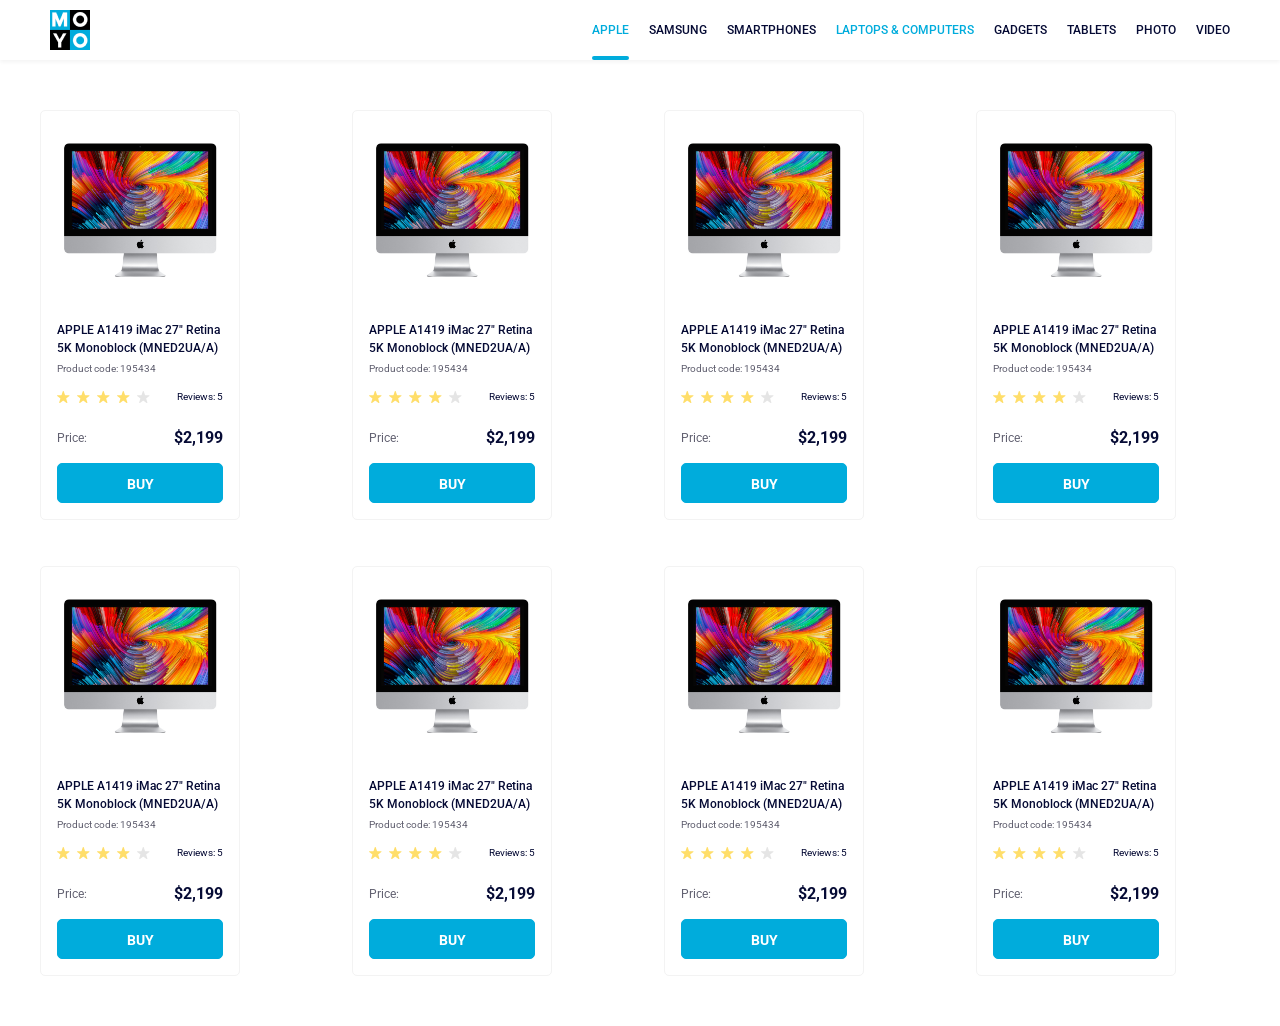
<file: index.html>
<!doctype html><html lang="en"><head><meta charset="utf-8"><meta name="viewport" content="width=device-width, initial-scale=1.0"><title>Catalog</title><link rel="preconnect" href="https://fonts.gstatic.com"><link href="https://fonts.googleapis.com/css2?family=Roboto:wght@400;500;700&display=swap" rel="stylesheet"><link rel="stylesheet" href="index.c57efe78.css"><link rel="stylesheet" href="index.caccccc9.css"><link rel="stylesheet" href="index.50a5570b.css"><link rel="stylesheet" href="index.231e6106.css"></head><body> <header class="header"> <div class="logo"> <a href="#" class="logo__link"> <img src="logo.eddae0ff.png" alt="logo"> </a> </div> <nav class="nav"> <ul class="nav__list"> <li class="nav__item"> <a href="#" class="is-active nav__link"> Apple </a> </li> <li class="nav__item"> <a href="#" class="nav__link"> Samsung </a> </li> <li class="nav__item"> <a href="#" class="nav__link"> Smartphones </a> </li> <li class="nav__item"> <a href="#" class="nav__link" data-qa="nav-hover"> Laptops & Computers </a> </li> <li class="nav__item"> <a href="#" class="nav__link"> Gadgets </a> </li> <li class="nav__item"> <a href="#" class="nav__link"> Tablets </a> </li> <li class="nav__item"> <a href="#" class="nav__link"> Photo </a> </li> <li class="nav__item"> <a href="#" class="nav__link"> Video </a> </li> </ul> </nav> </header> <main class="main"> <div class="main__container"> <div class="card" data-qa="card"> <div class="card__img"> <img src="imac.202c52ff.jpeg" alt="image"> </div> <div class="card__body"> <h4 class="card__description"> APPLE A1419 iMac 27" Retina 5K Monoblock (MNED2UA/A) </h4> <p class="card__code">Product code: 195434</p> <div class="stars stars--4"> <div class="stars__stars"> <div class="stars__star"></div> <div class="stars__star"></div> <div class="stars__star"></div> <div class="stars__star"></div> <div class="stars__star"></div> </div> <p class="stars__review">Reviews: 5</p> </div> <div class="card__price"> <h3 class="card__price-label">Price:</h3> <h3 class="card__price-value">$2,199</h3> </div> </div> <div class="btn card__button" data-qa="card-hover"> Buy </div> </div> <div class="card" data-qa="card"> <div class="card__img"> <img src="imac.202c52ff.jpeg" alt="image"> </div> <div class="card__body"> <h4 class="card__description"> APPLE A1419 iMac 27" Retina 5K Monoblock (MNED2UA/A) </h4> <p class="card__code">Product code: 195434</p> <div class="stars stars--4"> <div class="stars__stars"> <div class="stars__star"></div> <div class="stars__star"></div> <div class="stars__star"></div> <div class="stars__star"></div> <div class="stars__star"></div> </div> <p class="stars__review">Reviews: 5</p> </div> <div class="card__price"> <h3 class="card__price-label">Price:</h3> <h3 class="card__price-value">$2,199</h3> </div> </div> <div class="btn card__button" data-qa="card-hover"> Buy </div> </div> <div class="card" data-qa="card"> <div class="card__img"> <img src="imac.202c52ff.jpeg" alt="image"> </div> <div class="card__body"> <h4 class="card__description"> APPLE A1419 iMac 27" Retina 5K Monoblock (MNED2UA/A) </h4> <p class="card__code">Product code: 195434</p> <div class="stars stars--4"> <div class="stars__stars"> <div class="stars__star"></div> <div class="stars__star"></div> <div class="stars__star"></div> <div class="stars__star"></div> <div class="stars__star"></div> </div> <p class="stars__review">Reviews: 5</p> </div> <div class="card__price"> <h3 class="card__price-label">Price:</h3> <h3 class="card__price-value">$2,199</h3> </div> </div> <div class="btn card__button" data-qa="card-hover"> Buy </div> </div> <div class="card" data-qa="card"> <div class="card__img"> <img src="imac.202c52ff.jpeg" alt="image"> </div> <div class="card__body"> <h4 class="card__description"> APPLE A1419 iMac 27" Retina 5K Monoblock (MNED2UA/A) </h4> <p class="card__code">Product code: 195434</p> <div class="stars stars--4"> <div class="stars__stars"> <div class="stars__star"></div> <div class="stars__star"></div> <div class="stars__star"></div> <div class="stars__star"></div> <div class="stars__star"></div> </div> <p class="stars__review">Reviews: 5</p> </div> <div class="card__price"> <h3 class="card__price-label">Price:</h3> <h3 class="card__price-value">$2,199</h3> </div> </div> <div class="btn card__button" data-qa="card-hover"> Buy </div> </div> <div class="card" data-qa="card"> <div class="card__img"> <img src="imac.202c52ff.jpeg" alt="image"> </div> <div class="card__body"> <h4 class="card__description"> APPLE A1419 iMac 27" Retina 5K Monoblock (MNED2UA/A) </h4> <p class="card__code">Product code: 195434</p> <div class="stars stars--4"> <div class="stars__stars"> <div class="stars__star"></div> <div class="stars__star"></div> <div class="stars__star"></div> <div class="stars__star"></div> <div class="stars__star"></div> </div> <p class="stars__review">Reviews: 5</p> </div> <div class="card__price"> <h3 class="card__price-label">Price:</h3> <h3 class="card__price-value">$2,199</h3> </div> </div> <div class="btn card__button" data-qa="card-hover"> Buy </div> </div> <div class="card" data-qa="card"> <div class="card__img"> <img src="imac.202c52ff.jpeg" alt="image"> </div> <div class="card__body"> <h4 class="card__description"> APPLE A1419 iMac 27" Retina 5K Monoblock (MNED2UA/A) </h4> <p class="card__code">Product code: 195434</p> <div class="stars stars--4"> <div class="stars__stars"> <div class="stars__star"></div> <div class="stars__star"></div> <div class="stars__star"></div> <div class="stars__star"></div> <div class="stars__star"></div> </div> <p class="stars__review">Reviews: 5</p> </div> <div class="card__price"> <h3 class="card__price-label">Price:</h3> <h3 class="card__price-value">$2,199</h3> </div> </div> <div class="btn card__button" data-qa="card-hover"> Buy </div> </div> <div class="card" data-qa="card"> <div class="card__img"> <img src="imac.202c52ff.jpeg" alt="image"> </div> <div class="card__body"> <h4 class="card__description"> APPLE A1419 iMac 27" Retina 5K Monoblock (MNED2UA/A) </h4> <p class="card__code">Product code: 195434</p> <div class="stars stars--4"> <div class="stars__stars"> <div class="stars__star"></div> <div class="stars__star"></div> <div class="stars__star"></div> <div class="stars__star"></div> <div class="stars__star"></div> </div> <p class="stars__review">Reviews: 5</p> </div> <div class="card__price"> <h3 class="card__price-label">Price:</h3> <h3 class="card__price-value">$2,199</h3> </div> </div> <div class="btn card__button" data-qa="card-hover"> Buy </div> </div> <div class="card" data-qa="card"> <div class="card__img"> <img src="imac.202c52ff.jpeg" alt="image"> </div> <div class="card__body"> <h4 class="card__description"> APPLE A1419 iMac 27" Retina 5K Monoblock (MNED2UA/A) </h4> <p class="card__code">Product code: 195434</p> <div class="stars stars--4"> <div class="stars__stars"> <div class="stars__star"></div> <div class="stars__star"></div> <div class="stars__star"></div> <div class="stars__star"></div> <div class="stars__star"></div> </div> <p class="stars__review">Reviews: 5</p> </div> <div class="card__price"> <h3 class="card__price-label">Price:</h3> <h3 class="card__price-value">$2,199</h3> </div> </div> <div class="btn card__button" data-qa="card-hover"> Buy </div> </div> </div> </main> </body></html>
</file>
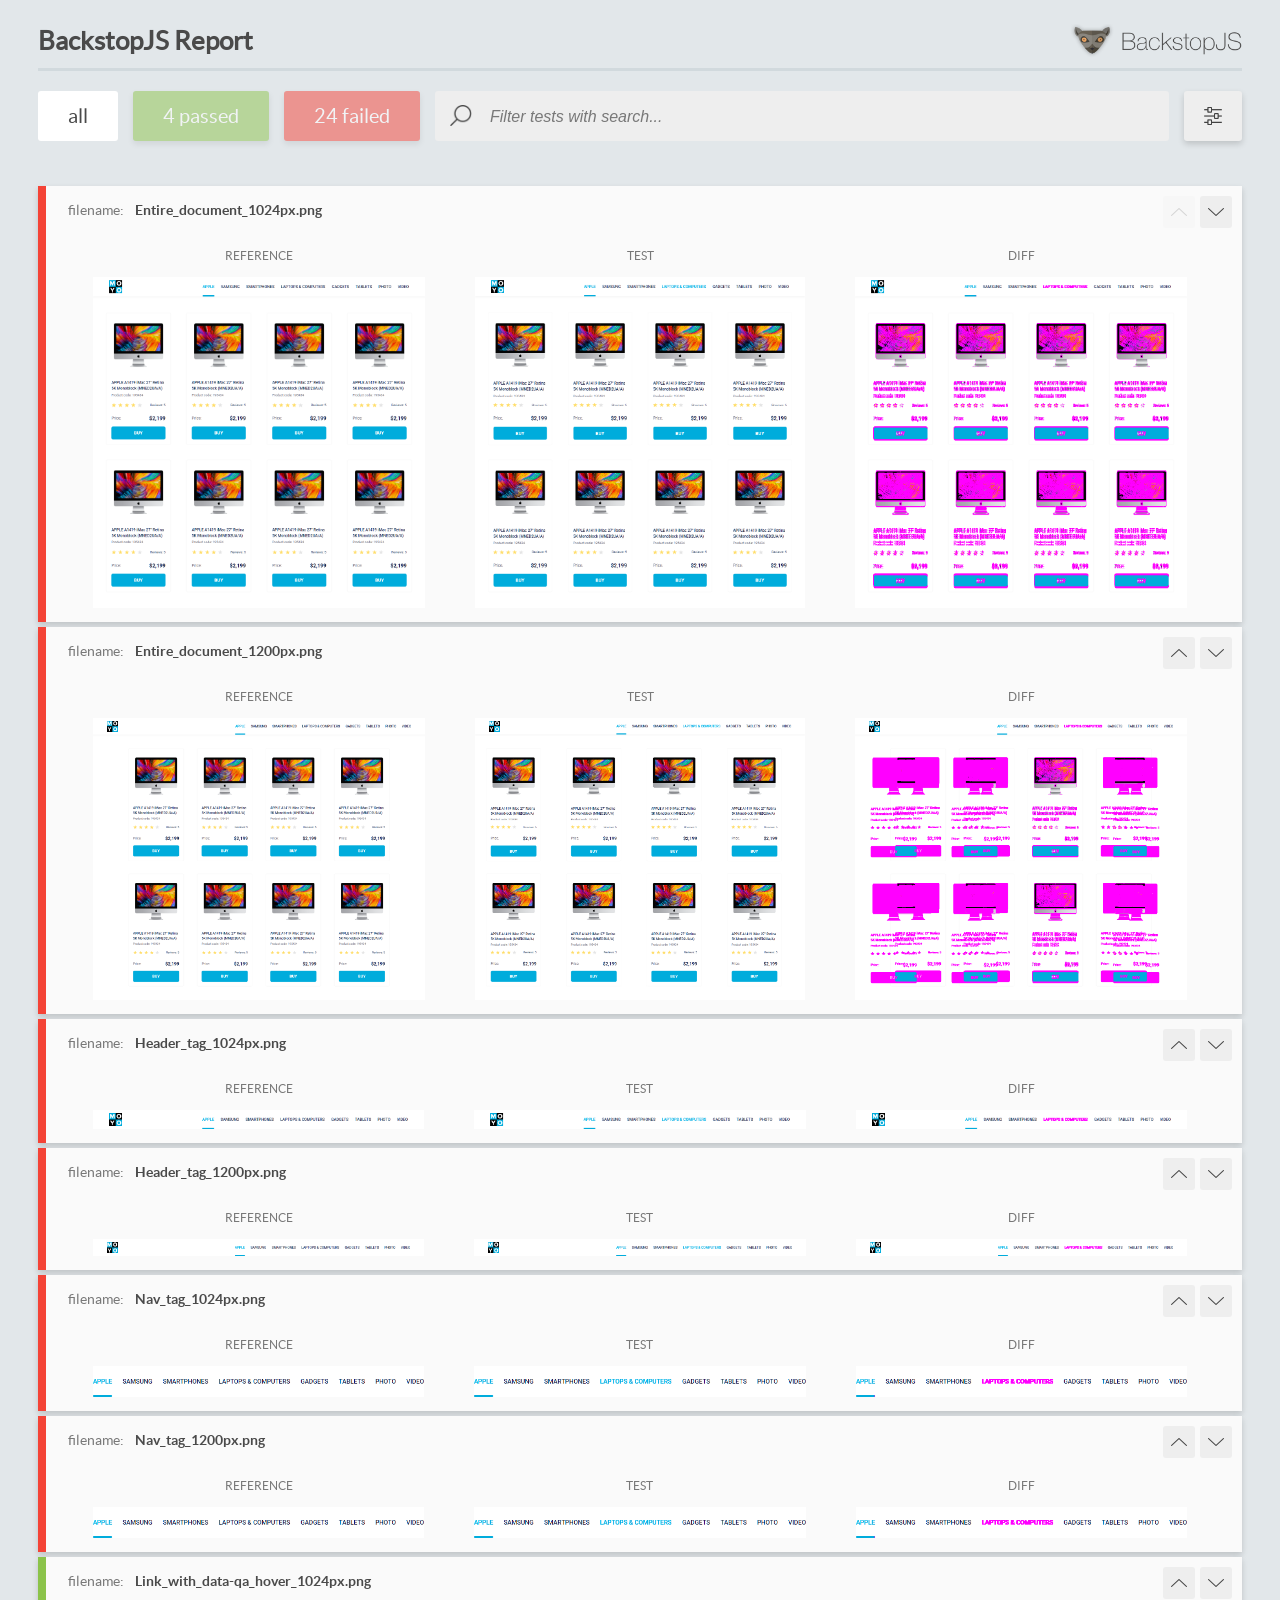
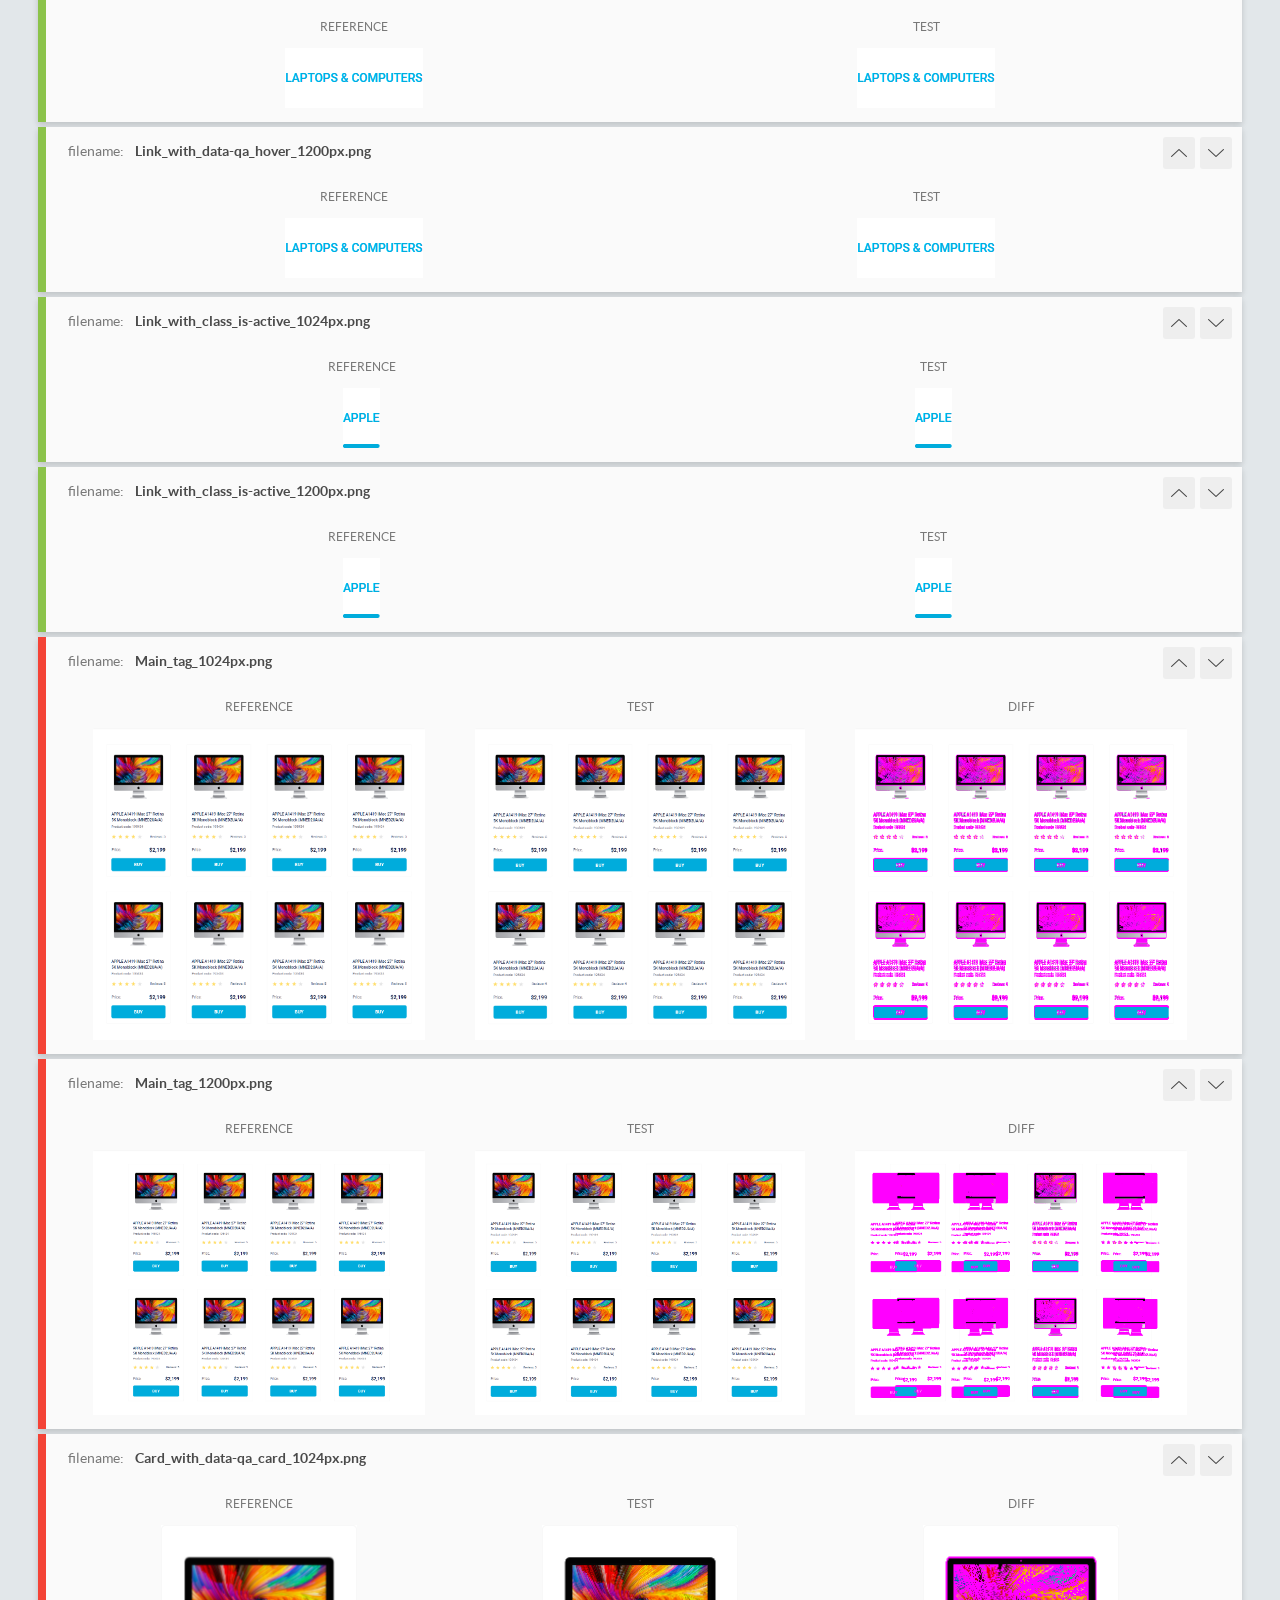
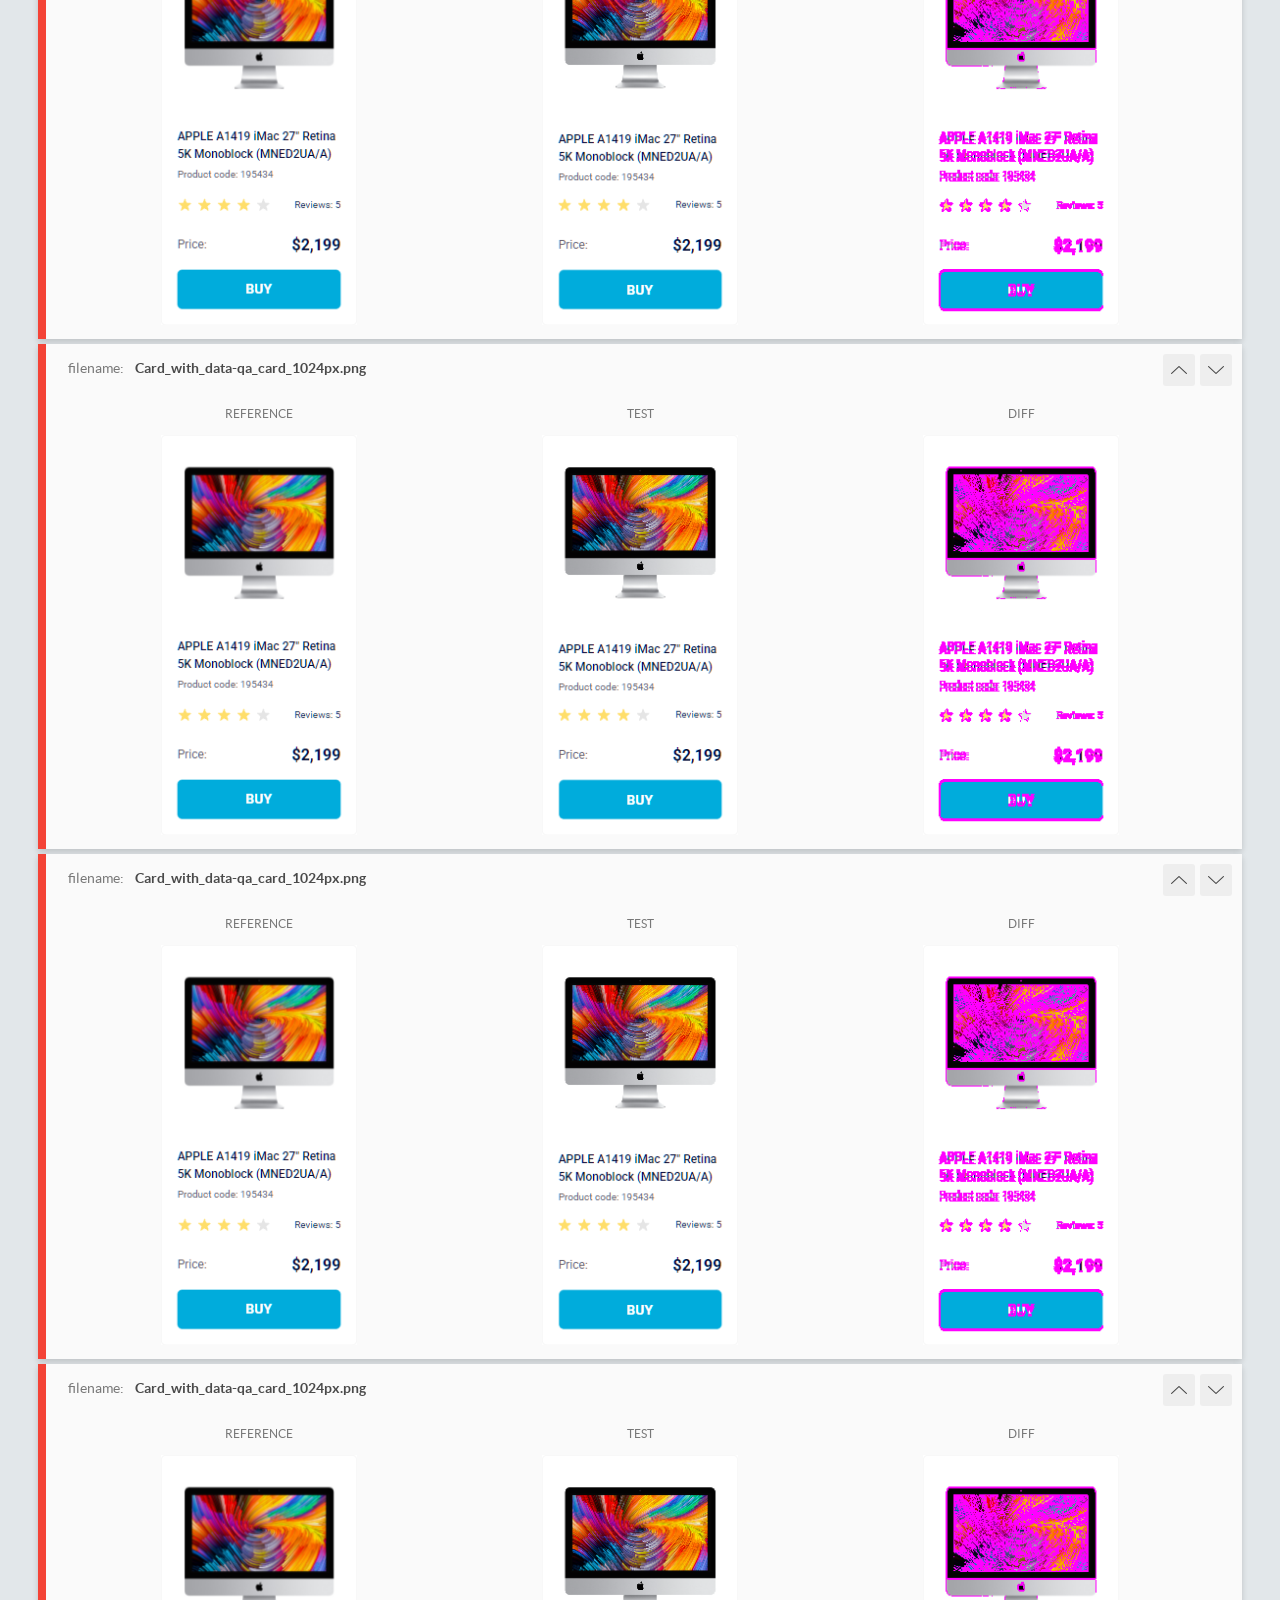
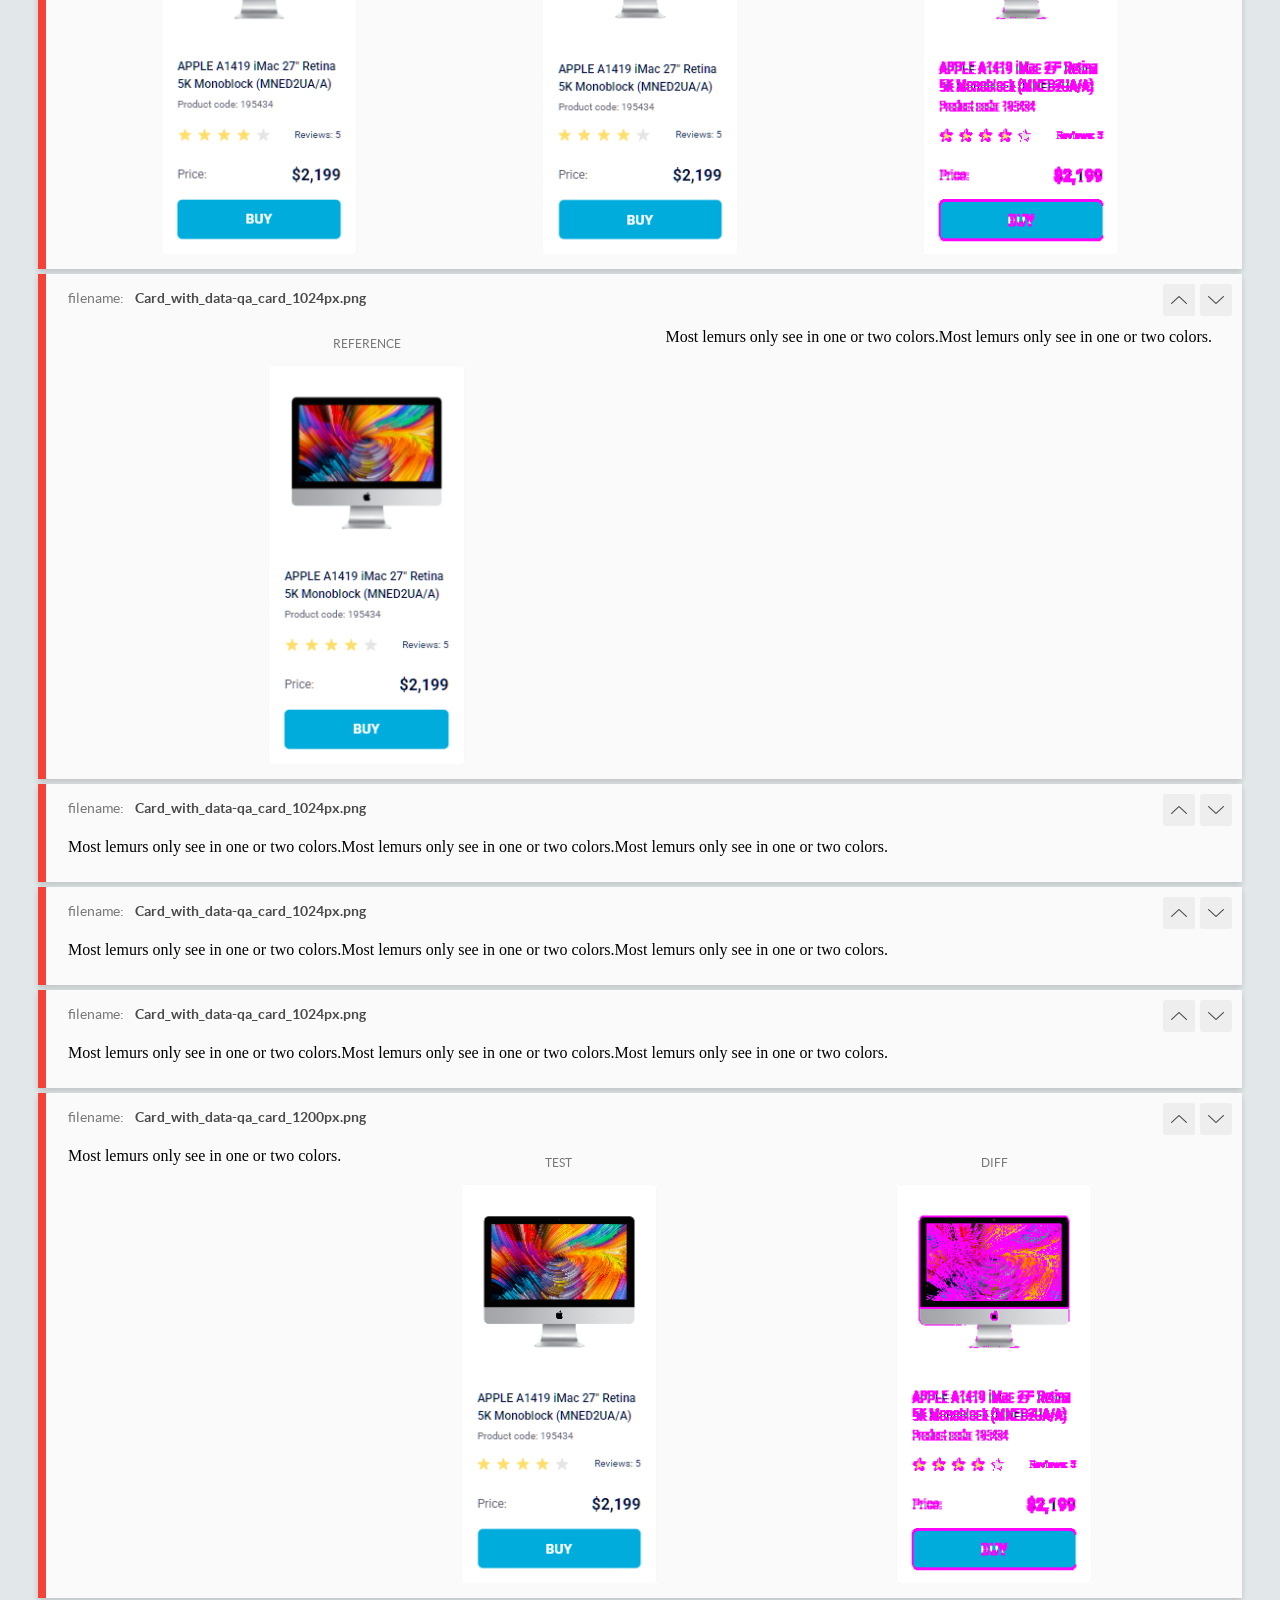
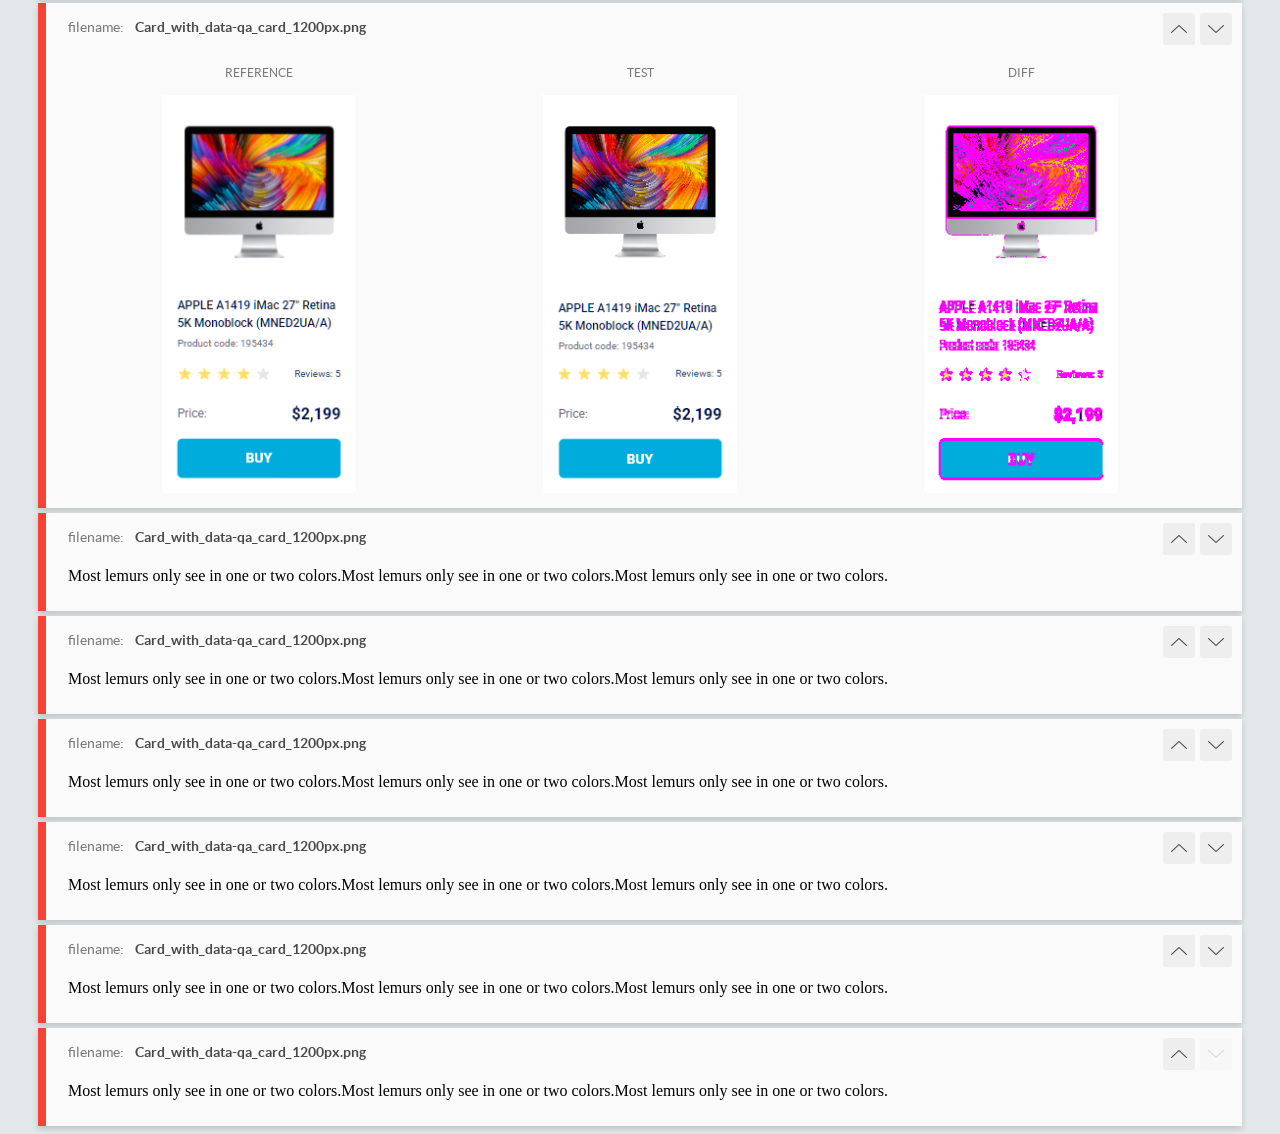
<file: report/html_report/index.html>
<!DOCTYPE html>
<html>
  <head>
    <meta charset="utf-8">
    <!-- Disable Cache -->
    <meta http-equiv="Cache-Control" content="no-cache, no-store, must-revalidate">
    <meta http-equiv="Pragma" content="no-cache">
    <meta http-equiv="Expires" content="0">

    <title>BackstopJS Report</title>

    <style>
      @font-face {
          font-family: 'latoregular';
          src: url('./assets/fonts/lato-regular-webfont.woff2') format('woff2'),
              url('./assets/fonts/lato-regular-webfont.woff') format('woff');
          font-weight: 400;
          font-style: normal;
      }
      @font-face {
          font-family: 'latobold';
          src: url('./assets/fonts/lato-bold-webfont.woff2') format('woff2'),
              url('./assets/fonts/lato-bold-webfont.woff') format('woff');
          font-weight: 700;
          font-style: normal;
      }

      .ReactModal__Body--open {
          overflow: hidden;
      }
      .ReactModal__Body--open .header {
        display: none;
      }

    </style>
  </head>
  <body style="background-color: #E2E7EA">
    <div id="root">

    </div>
    <script>
      function report (report) { // eslint-disable-line no-unused-vars
        window.tests = report;
      }
    </script>
    <script src="config.js"></script>
    <script src="index_bundle.js"></script>
  </body>
</html>
</file>
<file: index.c57efe78.css>
.card{box-sizing:border-box;background-color:#fff;border:1px solid #f3f3f3;border-radius:5px;flex-direction:column;align-items:center;width:200px;min-height:408px;padding:0 16px;display:flex}.card__img img{-o-object-fit:cover;object-fit:cover;width:160px;height:134px;margin:32px 19px 40px}.card__description{color:#060b35;font-size:12px;font-weight:500;line-height:18px}.card__code{color:#616070;margin-top:7px;margin-bottom:16px;font-size:10px;font-weight:400;line-height:10px;display:block}.card__price{justify-content:space-between;align-items:center;margin-top:24px;margin-bottom:16px;display:flex}.card__price-label{color:#616070;font-size:12px;font-weight:400}.card__price-value{color:#060b35;vertical-align:bottom;font-family:Roboto,sans-serif;font-size:16px;font-weight:700}.card__button{box-sizing:border-box;text-transform:uppercase;color:#fff;text-align:center;cursor:pointer;background-color:#00acdc;border:1px solid #00acdc;border-radius:5px;width:166px;height:40px;margin:0 0 16px;font-size:14px;font-weight:700;line-height:40px;text-decoration:none;display:block}.card__button[data-qa=card-hover]:hover{color:#00acdc;background-color:#fff;border:1px solid #00acdc}
/*# sourceMappingURL=index.c57efe78.css.map */
</file>
<file: index.caccccc9.css>
.header{justify-content:space-between;align-items:center;width:100%;max-width:100vw;margin:0;padding:0 50px;font-size:12px;font-weight:500;display:flex;box-shadow:0 2px 4px #0000000d}.header .logo__link,.header .nav{display:flex}.header .nav__list{text-transform:uppercase;justify-content:space-between;align-items:center;gap:20px;margin:0;padding:0;list-style:none;display:flex}.header .nav__link{color:#060b35;height:60px;line-height:60px;text-decoration:none;transition:color .3s;display:block;position:relative}.header .nav__link:hover,.header .nav__link.is-active{color:#00acdc}.header .nav__link.is-active:after{content:"";background-color:#00acdc;border-radius:8px;width:100%;height:4px;display:block;position:absolute;bottom:0;left:0}.header .nav__link[data-qa=nav-hover],.header .nav__link[data-qa=nav-hover]:hover{color:#00acdc}
/*# sourceMappingURL=index.caccccc9.css.map */
</file>
<file: index.50a5570b.css>
.stars{justify-content:space-between;align-items:center;gap:15px;margin-bottom:3px;display:flex}.stars__stars{display:flex}.stars__star{background-image:url(star.822d561e.svg);background-repeat:no-repeat;width:13px;height:13px}.stars__star:not(:first-child){margin-left:7px}.stars__review{color:#060b35;font-size:10px;font-weight:400;line-height:14px}.stars--0 .stars__star:nth-child(-n),.stars--1 .stars__star:nth-child(-n+1),.stars--2 .stars__star:nth-child(-n+2),.stars--3 .stars__star:nth-child(-n+3),.stars--4 .stars__star:nth-child(-n+4),.stars--5 .stars__star:nth-child(-n+5){background-image:url(star-active.edda4c43.svg)}
/*# sourceMappingURL=index.50a5570b.css.map */
</file>
<file: index.231e6106.css>
body{box-sizing:border-box;justify-content:center;margin:0;padding:0;font-family:Roboto,sans-serif}*{box-sizing:border-box;margin:0;padding:0}.main{padding-top:0}.main__container{grid-template-columns:repeat(auto-fit,200px);justify-content:center;gap:46px 48px;padding:50px 40px;display:grid}@media (width>=488px){.main__container{grid-template-columns:repeat(2,1fr)}}@media (width>=768px){.main__container{grid-template-columns:repeat(3,1fr)}}@media (width>=1024px){.main__container{grid-template-columns:repeat(4,1fr)}}
/*# sourceMappingURL=index.231e6106.css.map */
</file>
